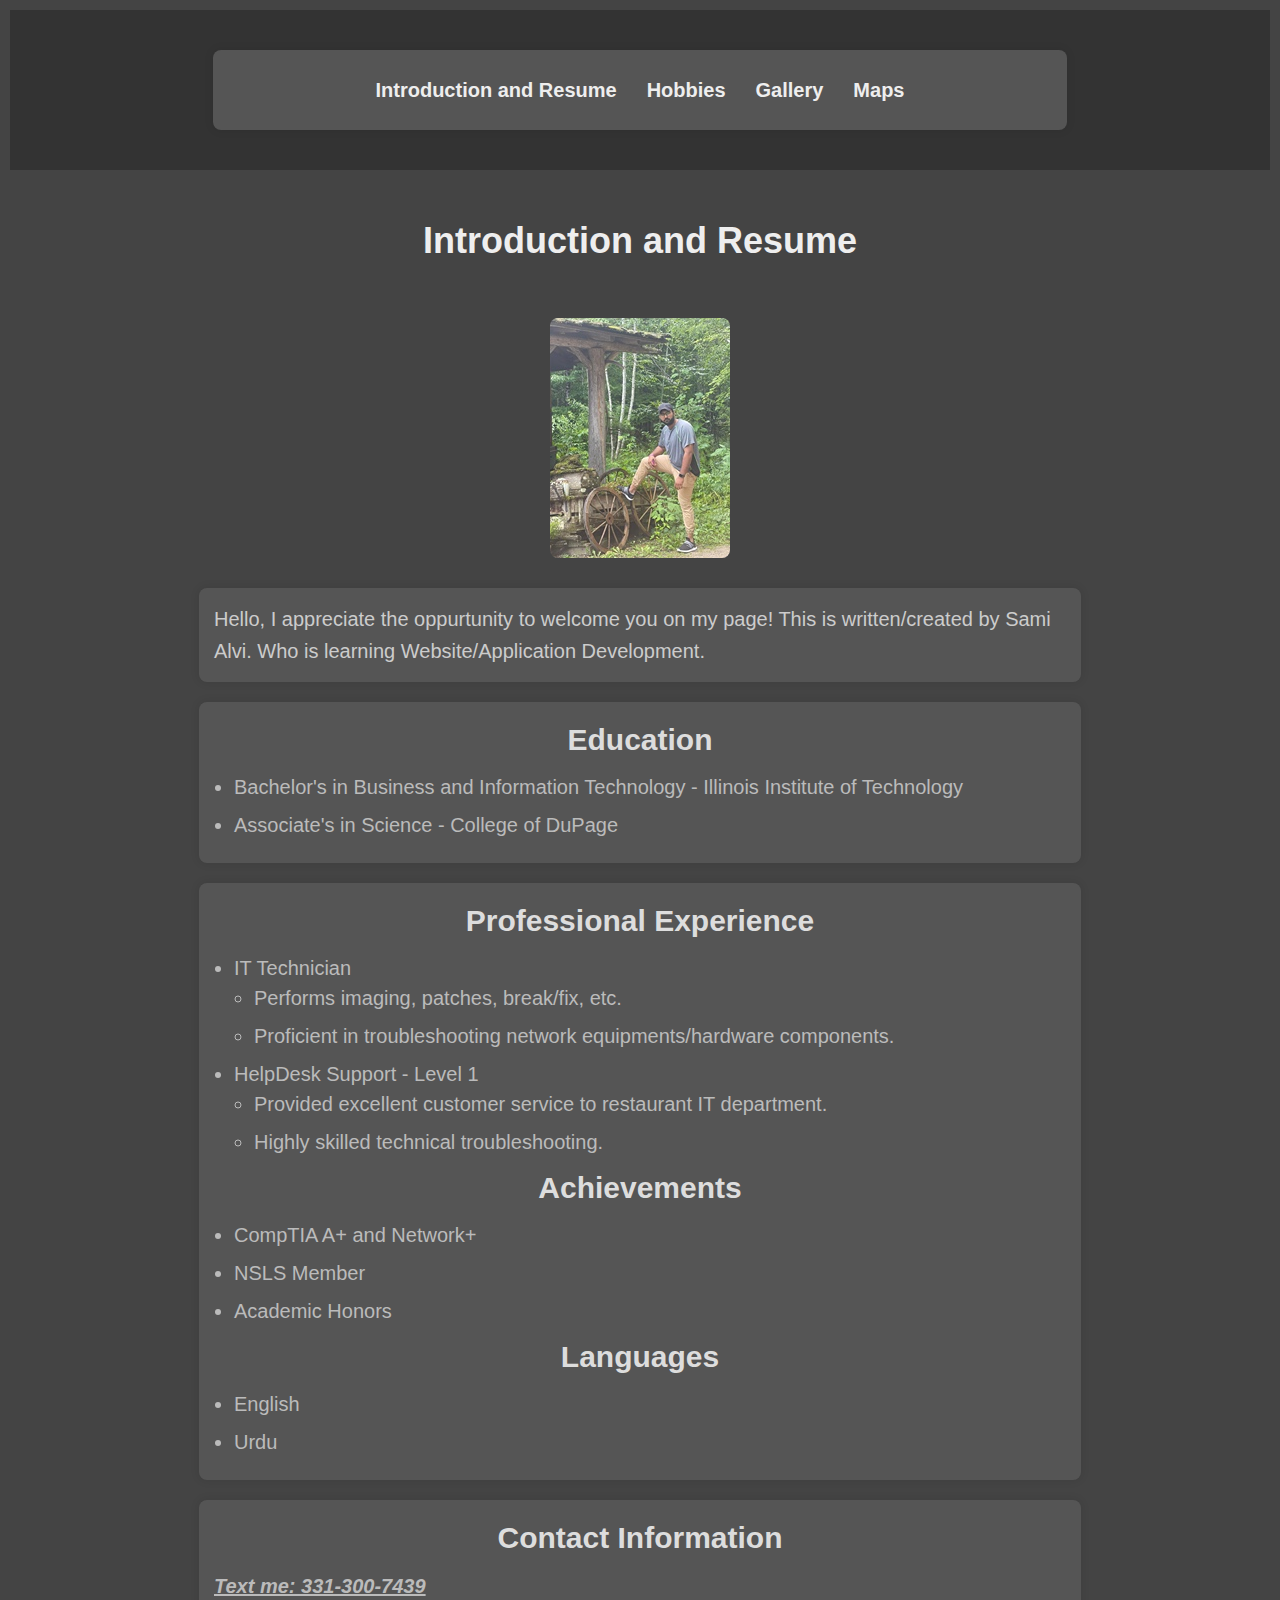
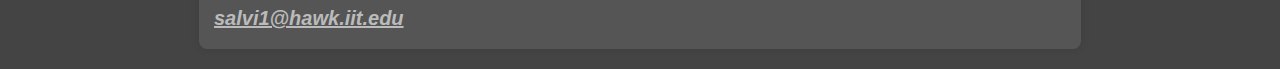
<file: index.html>
<!DOCTYPE html>
<html lang="en">
<head>
  <meta charset="utf-8">
  <title>Project 1 - Sami Alvi</title>
  <link rel="stylesheet" href="css/reset.css">
  <link rel="stylesheet" href="css/style.css">
  <script async src="js/script.js"></script>
</head>
<body>
<header>
  <nav>
    <ul>
      <li><a href="index.html">Introduction and Resume</a></li>
      <li><a href="hobbies.html">Hobbies</a></li>
      <li><a href="gallery.html">Gallery</a></li>
      <li><a href="maps.html">Maps</a></li>
    </ul>
  </nav>
</header>
<h1>Introduction and Resume</h1>
<img class="image" src="images/cptu.jpg" alt="Candid in the woods.">
<main>
<nav>
  <p>Hello, I appreciate the oppurtunity to welcome you on my page! This is written/created by Sami Alvi. Who is learning Website/Application Development.</p>
</nav>
<nav>
  <h2>Education</h2>
    <ul>
      <li>Bachelor's in Business and Information Technology - Illinois Institute of Technology</li>
      <li>Associate's in Science - College of DuPage</li>
    </ul>
</nav>
<nav>
<h2>Professional Experience</h2>
  <ul>
  <li>IT Technician
    <ul>
      <li>Performs imaging, patches, break/fix, etc.</li>
      <li>Proficient in troubleshooting network equipments/hardware components.</li>
    </ul>
  </li>
  <li>HelpDesk Support - Level 1
    <ul>
      <li>Provided excellent customer service to restaurant IT department.</li>
      <li>Highly skilled technical troubleshooting.</li>
    </ul>
  </li>
  </ul>
<h2>Achievements</h2>
  <ul>
    <li>CompTIA A+ and Network+</li>
    <li>NSLS Member</li>
    <li>Academic Honors</li>
  </ul>
<h2>Languages</h2>
  <ul>
    <li>English</li>
    <li>Urdu</li>
  </ul>
</nav>
<nav>
  <h2>Contact Information</h2>
  <address>
    <p><a href="sms:+331-300-0000">Text me: 331-300-7439</a></p>
    <p><a href="mailto:salvi1@hawk.iit.edu">salvi1@hawk.iit.edu</a></p>
  </address>
</nav>
</main>
</body>
</html>
</file>
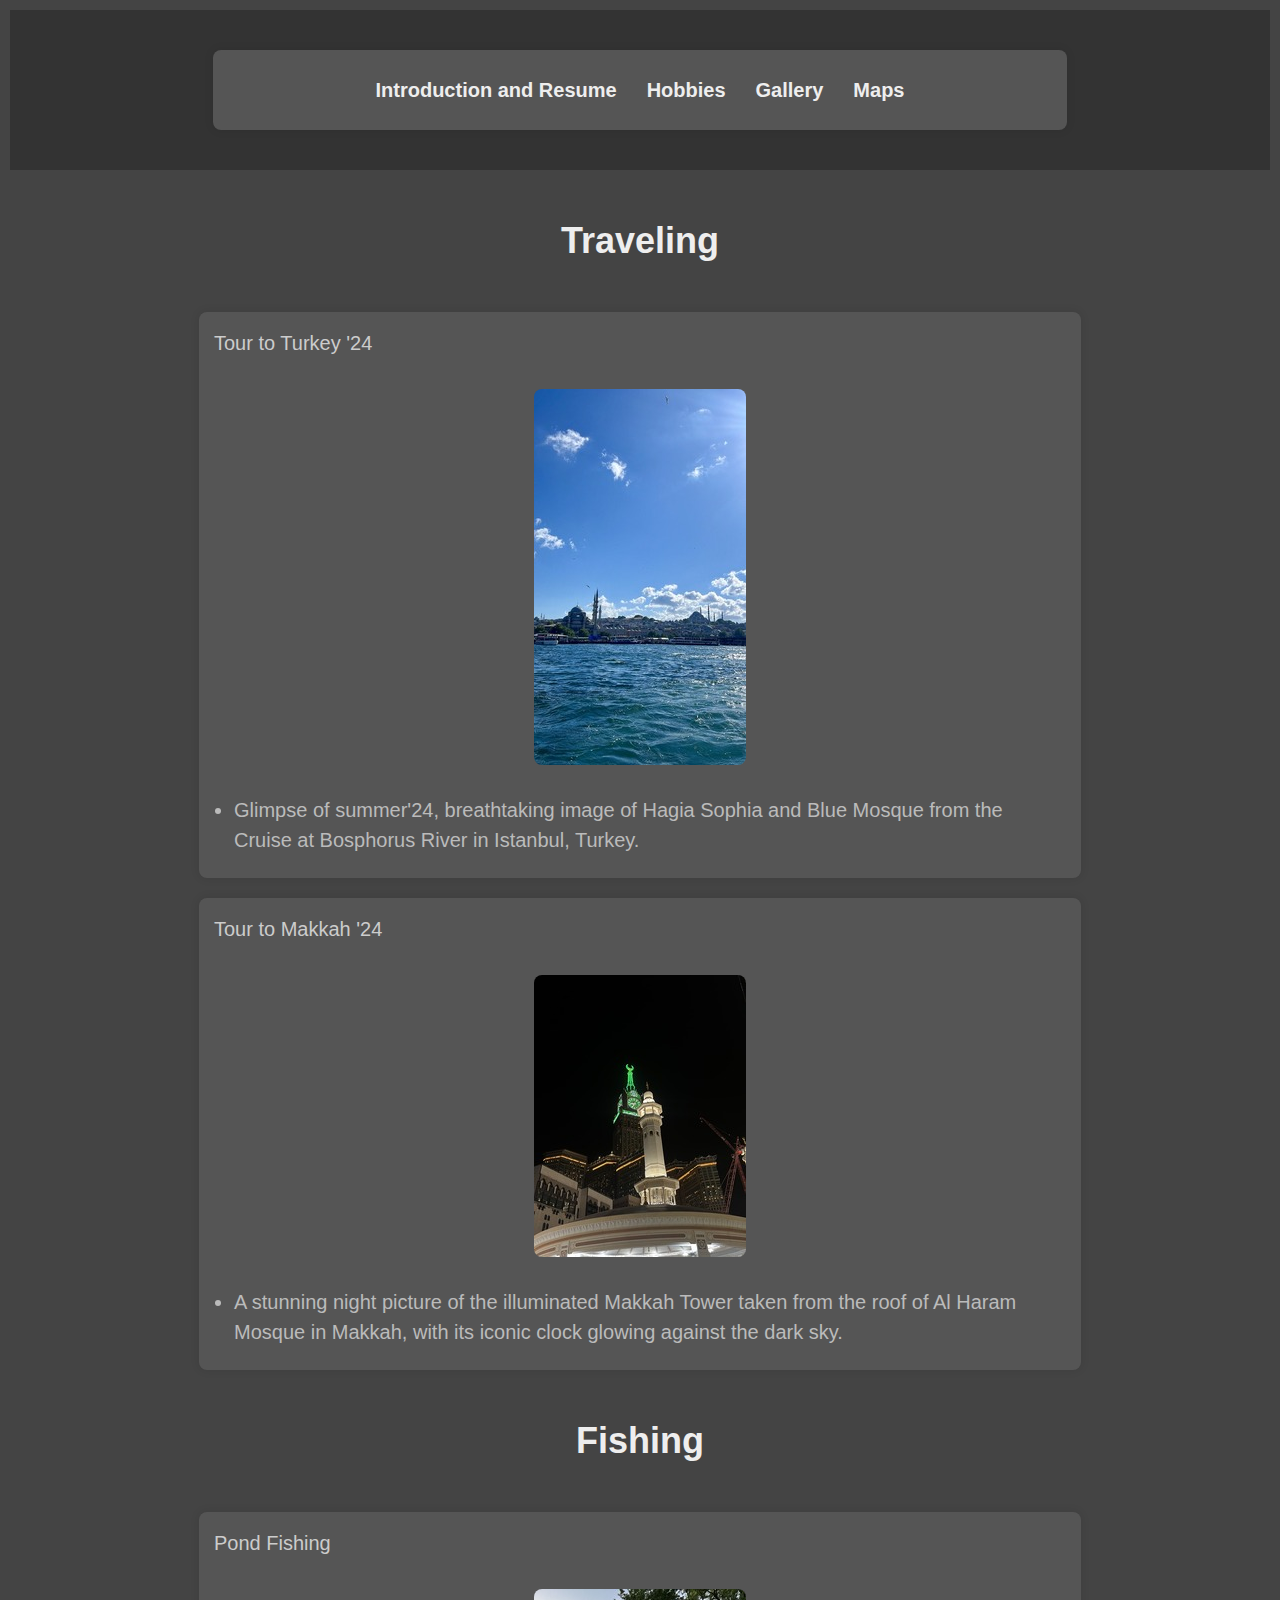
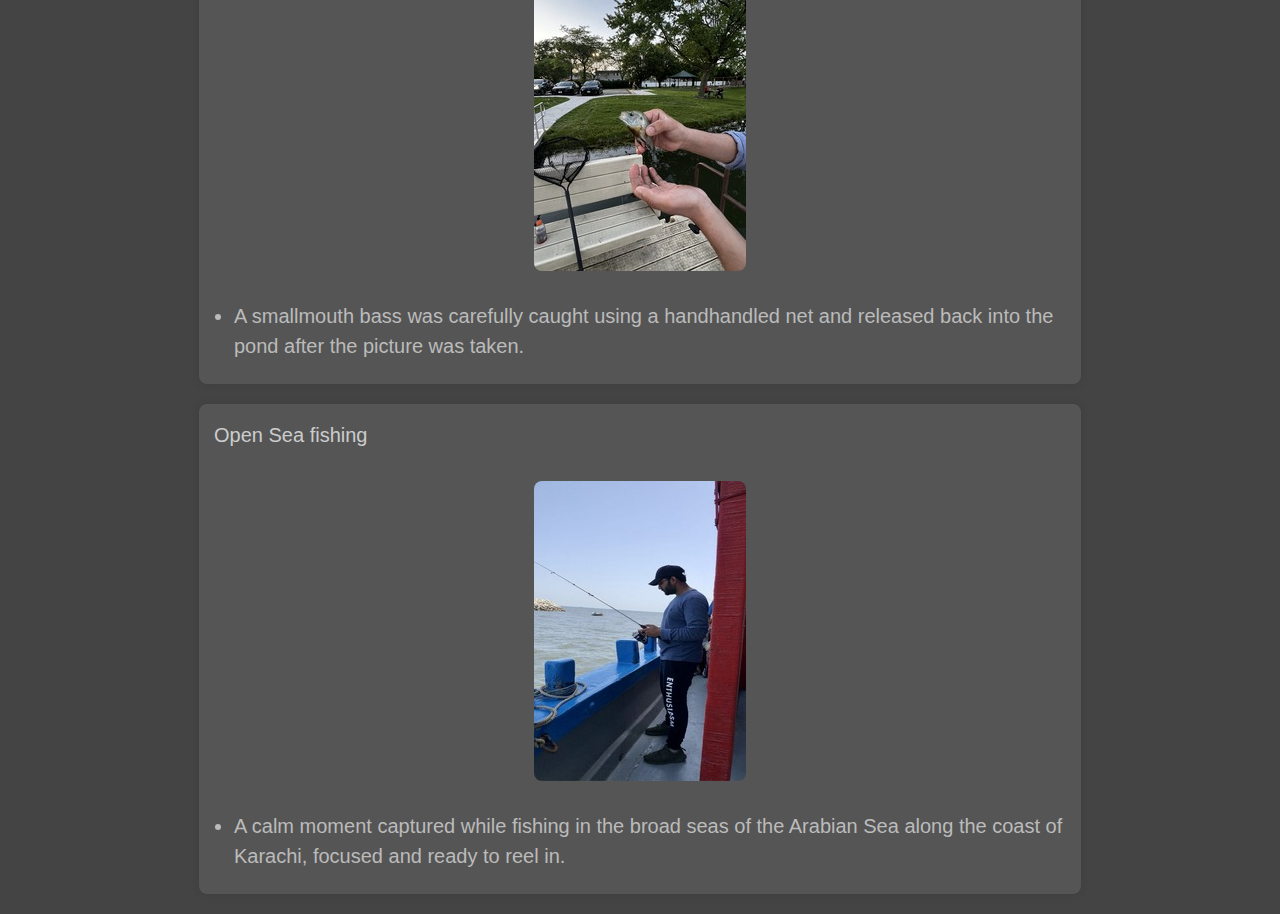
<file: gallery.html>
<!DOCTYPE html>
<html lang="en">
<head>
  <meta charset="utf-8">
  <title>Project 1 - Sami Alvi</title>
  <link rel="stylesheet" href="css/reset.css">
  <link rel="stylesheet" href="css/style.css">
  <script async src="js/script.js"></script>
</head>
<body>
<header>
<nav>
  <ul>
    <li><a href="index.html">Introduction and Resume</a></li>
    <li><a href="hobbies.html">Hobbies</a></li>
    <li><a href="gallery.html">Gallery</a></li>
    <li><a href="maps.html">Maps</a></li>
  </ul>
</nav>
</header>
<main>
<h1>Traveling</h1>
<nav>
  <p>Tour to Turkey '24</p>
  <img class="image" src="images/turkey.jpg" alt="Hagia Sophia view by the Bosphorus River">
  <ul><li>Glimpse of summer'24, breathtaking image of Hagia Sophia and Blue Mosque from the Cruise at Bosphorus River in Istanbul, Turkey.</li></ul>
</nav>
<nav>
  <p>Tour to Makkah '24</p>
  <img class="image" src="images/makkah.jpg" alt="Makkah tour lighted up green taken from the roof of Al Haram">
  <ul><li>A stunning night picture of the illuminated Makkah Tower taken from the roof of Al Haram Mosque in Makkah, with its iconic clock glowing against the dark sky.</li></ul>
</nav>
<h1>Fishing</h1>
<nav>
  <p>Pond Fishing</p>
  <img class="image" src="images/fish.jpg" alt="Caught smallmouth bass fish from pond in four seasons park Lombard.">
  <ul><li>A smallmouth bass was carefully caught using a handhandled net and released back into the pond after the picture was taken.</li></ul>
</nav>
<nav>
  <p>Open Sea fishing</p>
  <img class="image" src="images/fishing.jpg" alt="Candid while holding a fishing rod in Arabian Sea">
  <ul><li>A calm moment captured while fishing in the broad seas of the Arabian Sea along the coast of Karachi, focused and ready to reel in.</li></ul>
</nav>
</main>

</body>
</html>
</file>
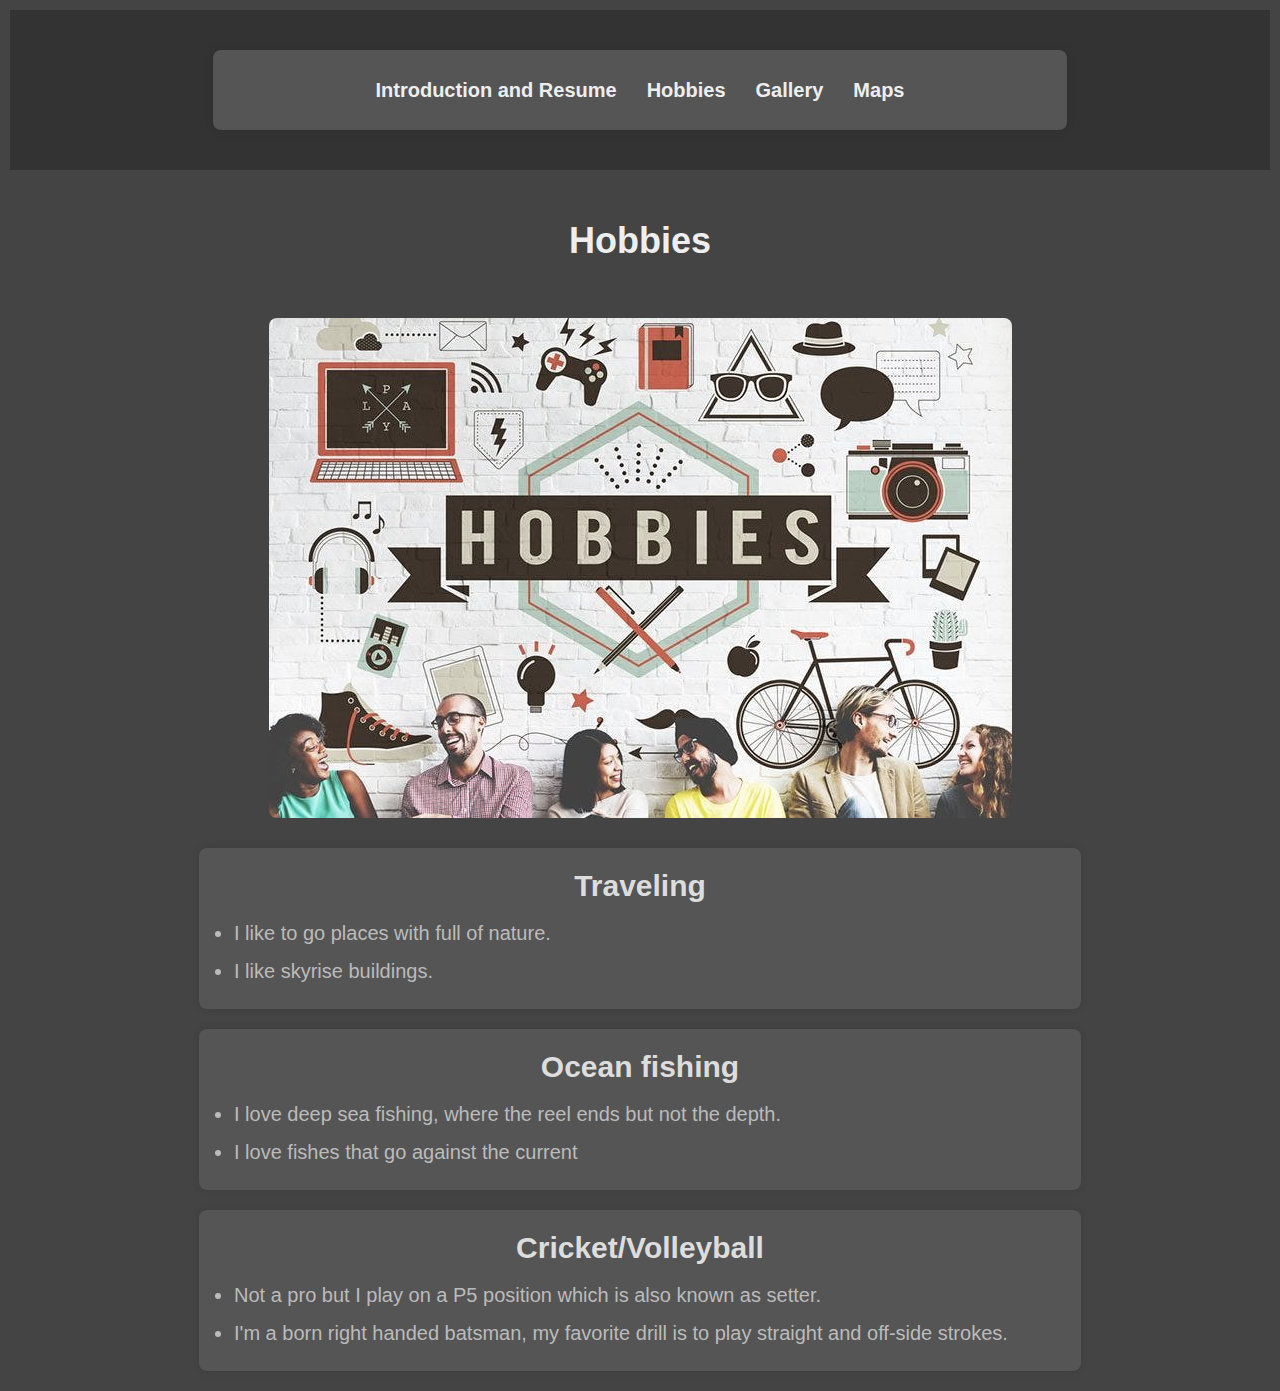
<file: hobbies.html>
<!DOCTYPE html>
<html lang="en">
<head>
  <meta charset="utf-8">
  <title>Project 1 - Sami Alvi</title>
  <link rel="stylesheet" href="css/reset.css">
  <link rel="stylesheet" href="css/style.css">
  <script async src="js/script.js"></script>
</head>
<body>
<header>
<nav>
  <ul>
    <li><a href="index.html">Introduction and Resume</a></li>
    <li><a href="hobbies.html">Hobbies</a></li>
    <li><a href="gallery.html">Gallery</a></li>
    <li><a href="maps.html">Maps</a></li>
  </ul>
</nav>
</header>
<h1>Hobbies</h1>
  <img class="image" src="images/hobbies.jpg" alt="compilation of images under one hobby banner">

<main>
<nav>
  <h2>Traveling</h2>
  <ul>
    <li>I like to go places with full of nature.</li>
    <li>I like skyrise buildings.</li>
  </ul>
</nav>
<nav>
  <h2>Ocean fishing</h2>
  <ul>
    <li>I love deep sea fishing, where the reel ends but not the depth.</li>
    <li>I love fishes that go against the current</li>
  </ul>
</nav>
<nav>
  <h2>Cricket/Volleyball</h2>
  <ul>
    <li>Not a pro but I play on a P5 position which is also known as setter.</li>
    <li>I'm a born right handed batsman, my favorite drill is to play straight and off-side strokes.</li>
  </ul>
</nav>
</main>

</body>
</html>
</file>
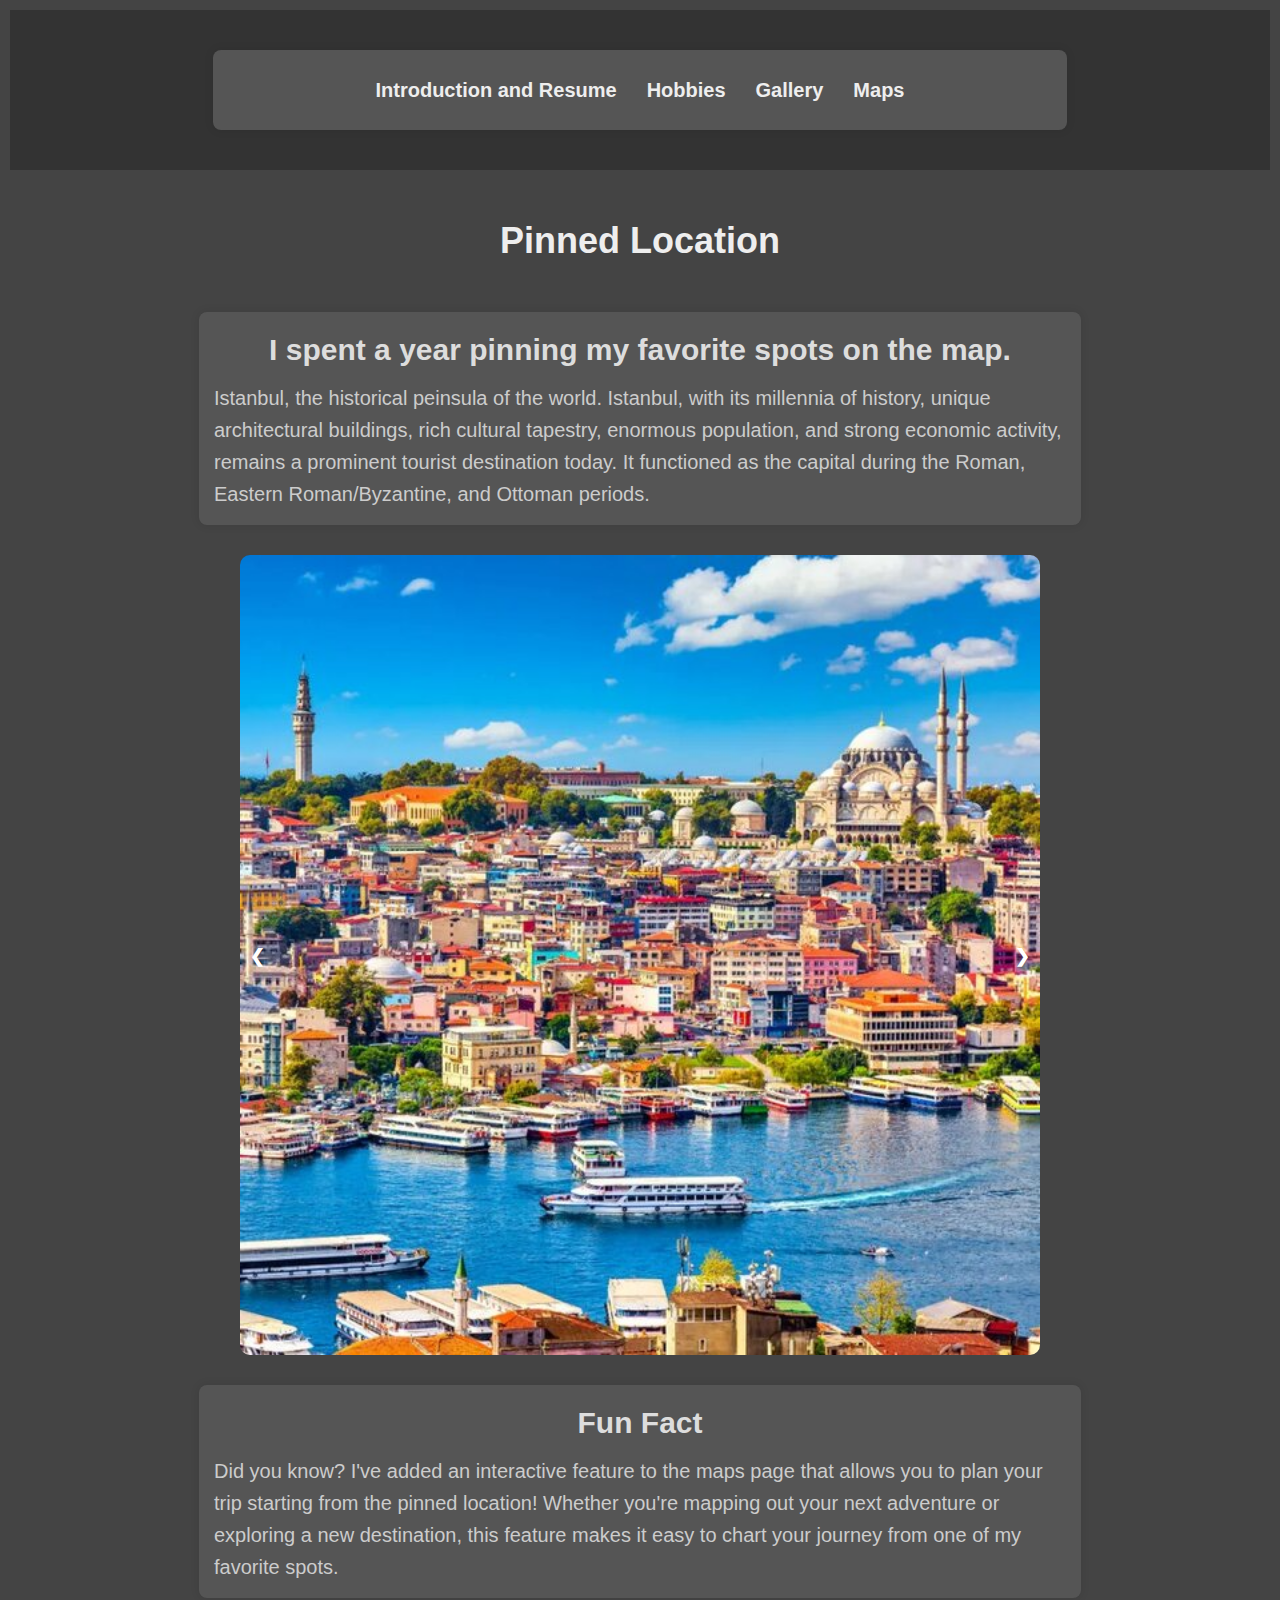
<file: maps.html>
<!DOCTYPE html>
<html lang="en">
<head>
  <meta charset="utf-8">
  <title>Project 3 - Sami Alvi</title>
  <link rel="stylesheet" href="css/reset.css">
  <link rel="stylesheet" href="css/style.css">
  <script async src="js/script.js"></script>
</head>
<body>
<header>
  <nav>
  <ul>
    <li><a href="index.html">Introduction and Resume</a></li>
    <li><a href="hobbies.html">Hobbies</a></li>
    <li><a href="gallery.html">Gallery</a></li>
    <li><a href="maps.html">Maps</a></li>
  </ul>
  </nav>
</header>
  <h1>Pinned Location</h1>
<nav>
  <h2>I spent a year pinning my favorite spots on the map.</h2>
  <p>Istanbul, the historical peinsula of the world. Istanbul, with its millennia of history, unique architectural buildings, rich cultural tapestry, enormous population, and strong economic activity, remains a prominent tourist destination today. It functioned as the capital during the Roman, Eastern Roman/Byzantine, and Ottoman periods.</p>
</nav>
<div class="slider">
  <div class="slides fade"><img class="image" src="images/birdeye.jpg" alt="Wide angle view of Istanbul."></div>
  <div class="slides fade"><img class="image" src="images/bluemos.jpg" alt="Candid with the visitor experiencing mesmerizing view."></div>
  <div class="slides fade"><img class="image" src="images/insideblue.jpg" alt="Beautiful architectural design of Hagia Sophia."></div>
  <a class="prev" onclick="changeSlide(-1)">&#10094;</a>
  <a class="next" onclick="changeSlide(1)">&#10095;</a>
</div>
<nav>
  <h2>Fun Fact</h2>
  <p>Did you know? I've added an interactive feature to the maps page that allows you to plan your trip starting from the pinned location! Whether you're mapping out your next adventure or exploring a new destination, this feature makes it easy to chart your journey from one of my favorite spots.</p>
</nav>
</body>
</html>
</file>
<file: css/style.css>
/* CSS Reset */
* {
    margin: 0;
    padding: 0;
    box-sizing: border-box;
}

/* Font and Background */
body {
    font-family: Arial, Helvetica, sans-serif; /* Added backup font */
    background-color: #444;
    color: #fff;
}

/* Header */
header {
    background-color: #333;
    padding: 10px;
    text-align: center;
}

header nav ul {
    list-style-type: none;
    padding: 10px 0;
}

header nav ul li {
    display: inline;
    margin: 0 10px;
}

header nav ul li a {
    color: #eee;
    text-decoration: none; /* Removed underline from nav links */
    font-weight: bold;
}

/* Main Heading */
h1 {
    font-size: 1.8em;
    color: #eee;
    padding: 20px;
    text-align: center;
}

/* Navigation Section */
nav {
    margin: 20px auto;
    width: 80%;
    background-color: #555;
    padding: 15px;
    border-radius: 8px;
    box-shadow: 0 0 10px rgba(0,0,0,0.1);
}

nav h2 {
    color: #ddd;
    font-size: 1.5em;
    margin-bottom: 10px;
}
/* Text Section */
nav p {
    font-size: 1em;
    line-height: 1.6;
    color: #ccc;
}

nav h2{
  text-align: center;
}

/* Navigation List */
nav ul {
    padding-left: 20px;
}

nav ul li {
    margin-bottom: 8px;
    font-size: 1em;
    color: #bbb;
}

div h2 {
    color: #ddd;
    font-size: 1.0em;
    margin-bottom: 10px;
    text-align: center;
    padding: 15px;
    background-color: #555;
    border-radius: 10px;
}

div p {
    font-size: 1em;
    line-height: 1.5;
    color: #ccc;
    text-align: center;
    background-color: #555;
    border-radius: 10px;
}

/* Image Styling */
img.image {
    display: block;
    margin: 20px auto;
    max-width: 100%;
    height: auto;
    border-radius: 8px;
}

/* Contact Information */
address p a {
    font-size: 1em;
    font-weight: bold;
    color: #bbb;
}

/* Layout with Floats and Positions */
.container {
    display: flex;
    justify-content: space-between;
}

.float-left {
    float: left;
    width: 45%;
    padding: 10px;
}

.float-right {
    float: right;
    width: 45%;
    padding: 10px;
}

.position-relative {
    position: relative;
    top: 10px;
}

.position-absolute {
    position: absolute;
    right: 10px;
    bottom: 10px;
}

.slider {
  position: relative;
  max-width: 600px;
  margin: auto;
}

.slides {
  display: none;
}

.slides img {
  width: 100%;
  border-radius: 10px;
}

.prev, .next {
  cursor: pointer;
  position: absolute;
  top: 50%;
  width: auto;
  padding: 10px;
  margin-top: -22px;
  color: white;
  font-weight: bold;
  font-size: 18px;
  transition: 0.3s;
  border-radius: 0 3px 3px 0;
  user-select: none;
}

.next {
  right: 0;
  border-radius: 3px 0 0 3px;
}

.prev:hover, .next:hover {
  background-color: rgba(0, 0, 0, 0.8);
}

.dots-container {
  text-align: center;
  padding: 10px;
  background: #ddd;
  border-radius: 10px;
}

.dot {
  cursor: pointer;
  height: 15px;
  width: 15px;
  margin: 5px;
  background-color: #bbb;
  border-radius: 50%;
  display: inline-block;
  transition: background-color 0.6s ease;
}

.active, .dot:hover {
  background-color: #717171;
}
/*Mobile design */
body {
    font-size: 16px;
    line-height: 1.5;
    margin: 10px;
}

/* navigation into block */
header nav ul li {
    display: block;
    margin-bottom: 10px;
}

/* Media Query for Medium Screens */
@media (min-width: 768px) {
    body {
        font-size: 18px;
    }

    header nav ul li /* Horizontal nav links */ {
        display: inline-block;
        margin: 0 15px;
    }

    header nav ul {
        display: flex; /* Horizontal navigation */
        justify-content: center;
    }

    .container {
        flex-direction: row;
    }

    img.image {
        max-width: 600px; /* Constrain image size */
        margin: 20px auto;
    }
}

/* Media Query for Larger Screens */
@media (min-width: 1024px) {
    body {
        font-size: 20px;
    }

    header {
        padding: 20px;
    }

    nav {
        width: 70%;
        margin: 20px auto;
    }

    .slider {
        max-width: 800px;
    }

    img.image {
        max-width: 800px;
        margin: 30px auto;
    }
}
</file>
